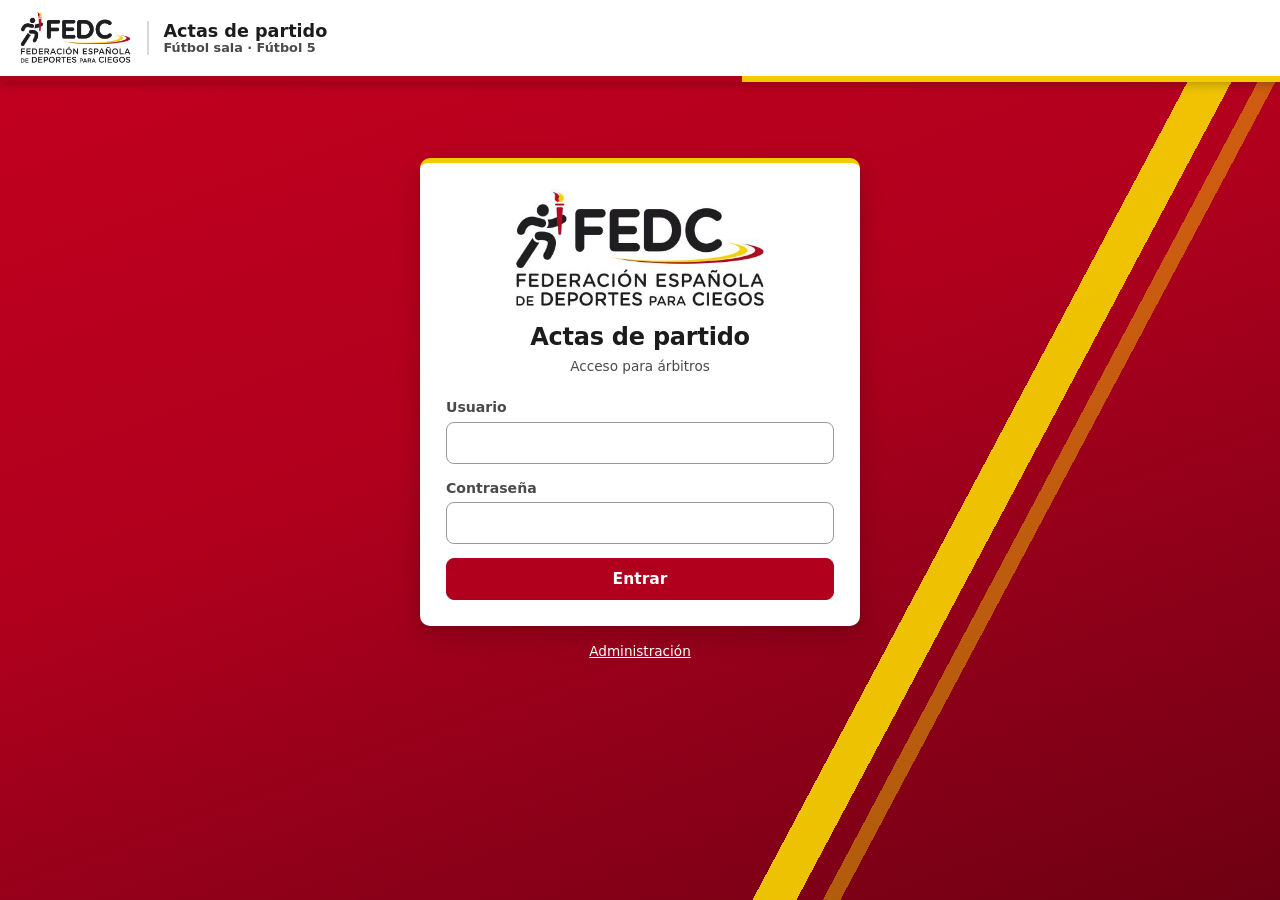
<file: index.html>
<!doctype html>
<html lang="es">
<head>
  <meta charset="utf-8">
  <meta name="viewport" content="width=device-width, initial-scale=1, viewport-fit=cover">
  <meta name="robots" content="noindex, nofollow">
  <meta name="theme-color" content="#b0001e">
  <title>Actas de partido</title>
  <link rel="icon" href="assets/icono.svg" type="image/svg+xml">
  <link rel="manifest" href="manifest.webmanifest">
  <link rel="stylesheet" href="css/estilos.css">
</head>
<body>
  <header class="barra">
    <img class="logo" src="assets/logo.png" alt="FEDC · Federación Española de Deportes para Ciegos">
    <div class="marca"><b>Actas de partido</b><small id="sub-org">Fútbol sala · Fútbol 5</small></div>
    <div class="espacio"></div>
    <div class="usuario" id="usuario-actual" hidden></div>
    <button class="btn btn-peq" id="btn-salir" type="button" hidden>Salir</button>
  </header>
  <main id="app"></main>

  <script src="vendor/pdf-lib.min.js"></script>
  <script src="js/cripto.js"></script>
  <script src="js/comun.js"></script>
  <script src="js/pdf-acta.js"></script>
  <script src="js/app.js"></script>
  <script>
    if ('serviceWorker' in navigator && location.protocol === 'https:') {
      navigator.serviceWorker.register('sw.js').catch(() => {});
    }
  </script>
</body>
</html>
</file>
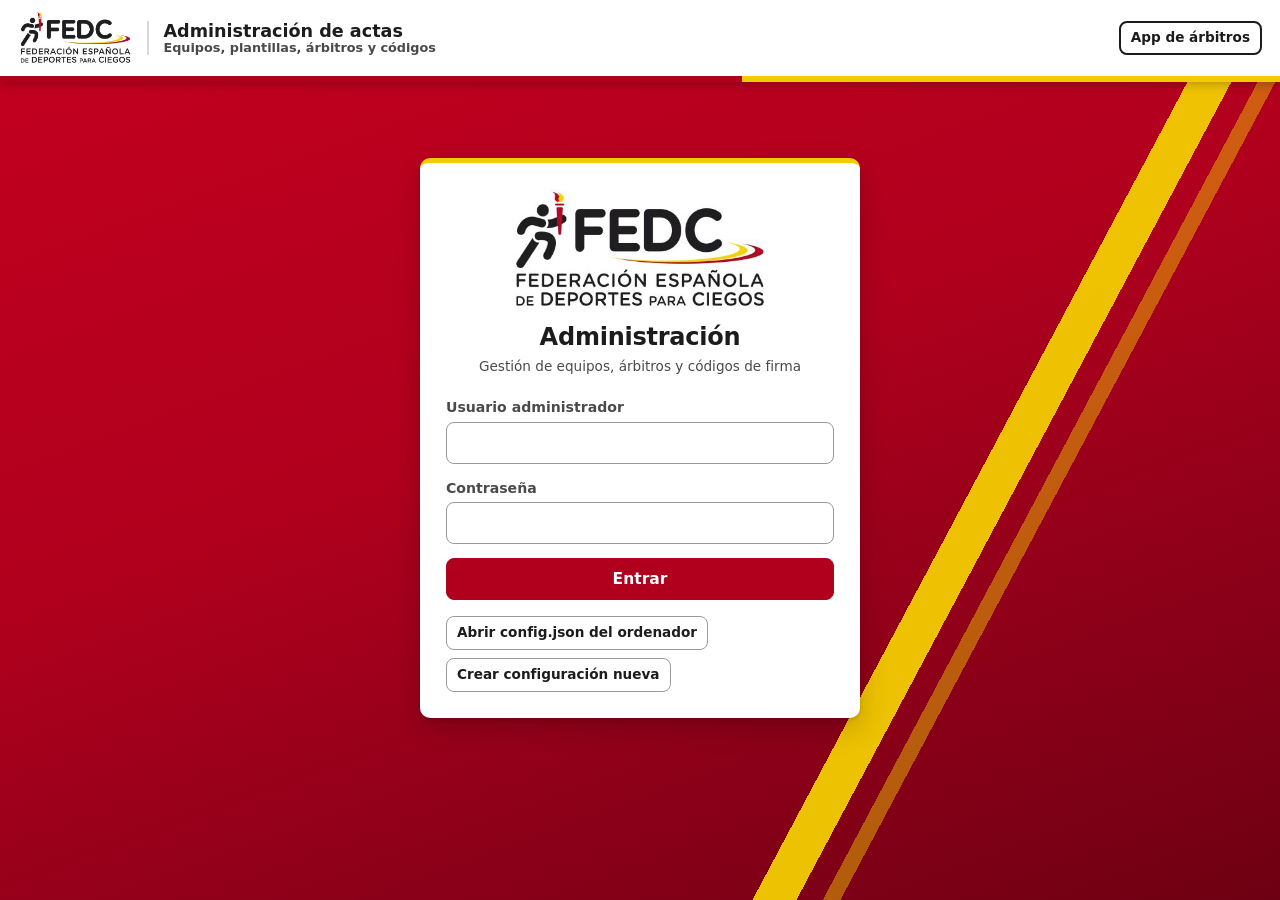
<file: admin.html>
<!doctype html>
<html lang="es">
<head>
  <meta charset="utf-8">
  <meta name="viewport" content="width=device-width, initial-scale=1">
  <meta name="robots" content="noindex, nofollow">
  <title>Administración de actas</title>
  <link rel="icon" href="assets/icono.svg" type="image/svg+xml">
  <link rel="stylesheet" href="css/estilos.css">
</head>
<body>
  <header class="barra">
    <img class="logo" src="assets/logo.png" alt="FEDC · Federación Española de Deportes para Ciegos">
    <div class="marca"><b>Administración de actas</b><small id="sub-org">Equipos, plantillas, árbitros y códigos</small></div>
    <div class="espacio"></div>
    <a class="btn btn-peq" href="./">App de árbitros</a>
  </header>
  <main id="app"></main>

  <script src="js/cripto.js"></script>
  <script src="js/comun.js"></script>
  <script src="js/admin.js"></script>
</body>
</html>
</file>
<file: css/estilos.css>
:root {
  --tinta: #1c1c1c;
  --tinta-suave: #4a4a4a;
  --linea: #d9d9d9;
  --rojo: #b0001e;
  --rojo-osc: #7a0015;
  --amarillo: #f2cc00;
  --fondo: var(--rojo);
  --papel: #ffffff;
  --marca: #1c1c1c;
  --acento: #b0001e;
  --acento-osc: #85001a;
  --alto-barra: 82px;
  --ok: #1f7a4d;
  --ok-fondo: #e3f3ea;
  --alerta: #8a5a00;
  --alerta-fondo: #fff3d6;
  --error: #b3261e;
  --error-fondo: #fde7e5;
  --gris: #eceef2;
  --radio: 10px;
  --sombra: 0 2px 4px rgba(0, 0, 0, 0.12), 0 10px 28px rgba(0, 0, 0, 0.18);
  --mono: ui-monospace, 'SF Mono', Menlo, Consolas, monospace;
  color-scheme: light;
}

* { box-sizing: border-box; }
html { -webkit-text-size-adjust: 100%; }
body {
  margin: 0;
  font-family: system-ui, -apple-system, 'Segoe UI', Roboto, 'Helvetica Neue', Arial, sans-serif;
  font-size: 17px;
  font-weight: 500;
  line-height: 1.45;
  color: var(--tinta);
  min-height: 100vh;
  background-color: var(--rojo);
  background-image:
    linear-gradient(118deg, transparent 0 70%, rgba(242, 204, 0, 0.95) 70% 72.5%, transparent 72.5% 74%, rgba(242, 204, 0, 0.45) 74% 75%, transparent 75%),
    linear-gradient(160deg, #c4001f 0%, var(--rojo) 45%, #6e0013 100%);
  background-attachment: fixed;
}
b, strong { font-weight: 800; }
h1, h2, h3 { line-height: 1.2; margin: 0 0 0.6rem; }
h1, h2, h3 { font-weight: 800; letter-spacing: -0.01em; }
h1 { font-size: 1.5rem; }
h2 { font-size: 1.2rem; }
h3 { font-size: 1.02rem; }
p { margin: 0 0 0.8rem; }
[hidden] { display: none !important; }

/* ---------- Barra superior ---------- */
.barra {
  position: sticky; top: 0; z-index: 20;
  display: flex; align-items: center; gap: 14px;
  min-height: var(--alto-barra);
  padding: 10px 18px 16px;
  background: #fff; color: var(--tinta);
  box-shadow: 0 2px 10px rgba(0, 0, 0, 0.25);
}
.barra::after {
  content: ''; position: absolute; left: 0; right: 0; bottom: 0; height: 6px;
  background: linear-gradient(90deg, var(--rojo) 0 58%, var(--amarillo) 58% 100%);
}
.barra .logo { height: 54px; width: auto; display: block; flex: none; }
.barra .marca { display: flex; flex-direction: column; line-height: 1.15; padding-left: 14px; border-left: 2px solid var(--linea); }
.barra .marca b { font-size: 1.1rem; font-weight: 800; }
.barra .marca small { color: var(--tinta-suave); font-size: 0.8rem; font-weight: 600; }
.barra .espacio { flex: 1; }
.barra .usuario { font-size: 0.9rem; font-weight: 700; text-align: right; }
.barra .btn { background: #fff; color: var(--tinta); border: 2px solid var(--tinta); }
.barra .btn:hover { background: var(--tinta); color: #fff; }
main { max-width: 1040px; margin: 0 auto; padding: 22px 16px 120px; }
main > h1, main > .fila-botones > h1, main > .cabecera-acta, main > .cabecera-acta h1,
main > .ayuda, main > .cabecera-acta .guardado, .login > p.ayuda, .login > p.ayuda a { color: #fff; }
main > .ayuda, main > .cabecera-acta .guardado { opacity: 0.92; font-weight: 600; }
main > .fila-botones .btn-primario { background: var(--amarillo); border-color: var(--amarillo); color: var(--tinta); }
main > .fila-botones .btn-primario:hover { background: #ffd91a; }

/* ---------- Tarjetas y formularios ---------- */
.tarjeta {
  background: var(--papel); border: 0; border-top: 5px solid var(--amarillo);
  border-radius: var(--radio); box-shadow: var(--sombra);
  padding: 18px; margin-bottom: 16px;
}
.tarjeta > h2:first-child, .tarjeta > h3:first-child { margin-top: 0; }
.rejilla { display: grid; gap: 12px 14px; grid-template-columns: repeat(auto-fill, minmax(210px, 1fr)); }
.rejilla .ancho { grid-column: 1 / -1; }
label.campo { display: flex; flex-direction: column; gap: 4px; font-size: 0.88rem; font-weight: 700; color: var(--tinta-suave); }
label.campo > span.req::after { content: ' *'; color: var(--acento); }
input, select, textarea {
  font: inherit; font-weight: 600; color: var(--tinta);
  border: 1.5px solid #9a9a9a; border-radius: 8px;
  padding: 9px 10px; background: #fff; min-height: 42px; width: 100%;
}
textarea { min-height: 110px; resize: vertical; }
input:focus, select:focus, textarea:focus, .btn:focus-visible {
  outline: 3px solid rgba(242, 204, 0, 0.7); outline-offset: 1px; border-color: var(--acento);
}
input[readonly] { background: var(--gris); }
.ayuda { font-size: 0.85rem; color: var(--tinta-suave); font-weight: 500; }

.btn {
  font: inherit; font-weight: 700; font-size: 0.97rem;
  display: inline-flex; align-items: center; justify-content: center; gap: 6px;
  min-height: 42px; padding: 8px 16px; border-radius: 8px;
  border: 1.5px solid #9a9a9a; background: #fff; color: var(--tinta);
  cursor: pointer; text-decoration: none; white-space: nowrap;
}
.btn:hover { background: var(--gris); }
.btn:disabled { opacity: 0.5; cursor: not-allowed; }
.btn-primario { background: var(--acento); border-color: var(--acento); color: #fff; }
.btn-primario:hover { background: var(--acento-osc); }
.btn-oscuro { background: var(--marca); border-color: var(--marca); color: #fff; }
.btn-oscuro:hover { background: #000; }
.btn-peligro { color: var(--error); border-color: #e3b1ad; }
.btn-peligro:hover { background: var(--error-fondo); }
.btn-peq { min-height: 34px; padding: 4px 10px; font-size: 0.85rem; }
.btn-icono { min-width: 38px; padding: 4px 8px; }
.fila-botones { display: flex; flex-wrap: wrap; gap: 8px; align-items: center; }
.fila-botones.derecha { justify-content: flex-end; }

/* ---------- Login ---------- */
.login { max-width: 440px; margin: 6vh auto 0; }
.login .tarjeta { padding: 26px; }
.login .cabecera-login { display: grid; justify-items: center; text-align: center; gap: 6px; margin-bottom: 20px; }
.login .cabecera-login h1 { margin: 6px 0 0; }
.logo-login { width: min(260px, 80%); height: auto; }
.login form { display: grid; gap: 14px; }

/* ---------- Mensajes ---------- */
.nota { border-radius: 8px; padding: 10px 12px; font-size: 0.9rem; margin-bottom: 12px; border: 1px solid transparent; }
.nota-ok { background: var(--ok-fondo); color: var(--ok); border-color: #b7dfc8; }
.nota-alerta { background: var(--alerta-fondo); color: var(--alerta); border-color: #f0d69a; }
.nota-error { background: var(--error-fondo); color: var(--error); border-color: #f1bcb7; }
.nota-info { background: #e8eef8; color: var(--tinta); border-color: #c8d5ea; }

#avisos { position: fixed; bottom: 86px; left: 50%; transform: translateX(-50%); z-index: 100; display: grid; gap: 8px; width: min(92vw, 420px); }
.aviso { background: var(--tinta); font-weight: 600; color: #fff; padding: 10px 14px; border-radius: 8px; box-shadow: var(--sombra); transition: opacity .35s, transform .35s; font-size: 0.92rem; }
.aviso-error { background: var(--error); }
.aviso-alerta { background: var(--alerta); }
.aviso.fuera { opacity: 0; transform: translateY(8px); }

/* ---------- Diálogos ---------- */
dialog.dialogo { border: 0; border-radius: 12px; padding: 20px; width: min(94vw, 480px); box-shadow: 0 20px 60px rgba(0,0,0,.25); color: var(--tinta); }
dialog.dialogo::backdrop { background: rgba(19, 35, 63, 0.45); }
.dialogo-cuerpo { display: grid; gap: 12px; margin-bottom: 16px; }
.dialogo-botones { display: flex; gap: 8px; justify-content: flex-end; flex-wrap: wrap; }

/* ---------- Listado de actas ---------- */
.lista-actas { display: grid; gap: 10px; }
.item-acta {
  display: grid; grid-template-columns: 1fr auto; gap: 4px 12px; align-items: center;
  background: var(--papel); border: 1px solid var(--linea); border-radius: var(--radio); padding: 12px 14px;
}
.item-acta .partido { font-weight: 700; }
.item-acta .meta { font-size: 0.85rem; color: var(--tinta-suave); }
.item-acta .acciones { grid-row: span 2; display: flex; gap: 6px; flex-wrap: wrap; justify-content: flex-end; }
.chip { display: inline-block; font-size: 0.72rem; font-weight: 700; text-transform: uppercase; letter-spacing: .04em; padding: 2px 8px; border-radius: 99px; background: var(--gris); color: var(--tinta-suave); vertical-align: middle; }
.chip-borrador { background: var(--alerta-fondo); color: var(--alerta); }
.chip-cerrada { background: var(--ok-fondo); color: var(--ok); }
.vacio { text-align: center; color: var(--tinta-suave); padding: 28px 10px; }

/* ---------- Editor de acta ---------- */
.pestanas {
  position: sticky; top: var(--alto-barra); z-index: 15;
  display: flex; gap: 6px; overflow-x: auto; scrollbar-width: none;
  background: rgba(110, 0, 19, 0.92); padding: 8px; margin: 10px 0 12px; border-radius: 12px;
}
.pestanas::-webkit-scrollbar { display: none; }
.pestana {
  flex: none; font: inherit; font-weight: 700; font-size: 0.92rem;
  border: 0; background: var(--papel); color: var(--tinta);
  border-radius: 99px; padding: 7px 14px; cursor: pointer; display: inline-flex; align-items: center; gap: 6px;
}
.pestana[aria-selected="true"] { background: var(--tinta); color: #fff; }
.pestana .num { display: inline-grid; place-items: center; width: 22px; height: 22px; border-radius: 50%; background: var(--gris); color: var(--tinta); font-size: .78rem; font-weight: 800; }
.pestana[aria-selected="true"] .num { background: var(--amarillo); color: var(--tinta); }
.pestana .estado-ok { color: var(--ok); }
.pestana[aria-selected="true"] .estado-ok { color: #8fe0b5; }

.cabecera-acta { display: flex; flex-wrap: wrap; gap: 6px 12px; align-items: baseline; margin-bottom: 4px; }
.cabecera-acta h1 { margin: 0; }
.guardado { font-size: 0.8rem; color: var(--tinta-suave); }

/* Filas de jugadores (responsive) */
.jugadores { display: grid; gap: 6px; }
.jug {
  display: grid; align-items: center; gap: 8px;
  padding: 6px 8px; border: 1px solid var(--linea); border-radius: 8px; background: #fff;
}
/* Fase 1: participantes */
.jug.conv { grid-template-columns: 30px 64px 120px minmax(140px, 1.6fr) minmax(110px, 1fr) 36px; }
/* Fase 2: participación, goles y tarjetas */
.jug.juego { grid-template-columns: 44px 52px minmax(160px, 1fr) 118px 118px 52px; }
.jug.cabecera { background: transparent; border: 0; padding-top: 0; padding-bottom: 0; font-size: 0.72rem; font-weight: 800; text-transform: uppercase; letter-spacing: .04em; color: var(--tinta-suave); }
.jug.juego.cabecera > :first-child { text-align: center; }
.jug.no-juega { background: var(--gris); }
.jug.no-juega > :not(.c-juega):not(.c-nombre):not(.c-apellidos) { opacity: 0.35; pointer-events: none; }
.jug.no-juega .c-nombre input, .jug.no-juega .c-apellidos input { color: var(--tinta-suave); }
.jug.no-participa { background: var(--gris); }
.jug.no-participa .c-goles { opacity: 0.3; pointer-events: none; }
.jug.no-participa .c-persona b { color: var(--tinta-suave); text-decoration: line-through; text-decoration-thickness: 1.5px; }
.jug.portero { border-left: 4px solid #8a8a8a; }
.jug input, .jug select { min-height: 36px; padding: 5px 7px; }
.jug .c-dorsal input { text-align: center; font-weight: 800; }
.jug .c-juega { display: grid; place-items: center; }
.jug .c-juega input { width: 24px; height: 24px; min-height: 0; accent-color: var(--acento); }
.jug .dorsal { display: inline-grid; place-items: center; min-width: 40px; height: 36px; padding: 0 6px; border-radius: 8px; background: var(--tinta); color: #fff; font-weight: 800; font-size: 1.05rem; }
.jug .c-persona { display: grid; line-height: 1.2; min-width: 0; }
.jug .c-persona b { overflow: hidden; text-overflow: ellipsis; white-space: nowrap; }
.jug .c-persona small { font-size: .78rem; color: var(--tinta-suave); font-weight: 600; }
.contador { display: inline-flex; align-items: center; border: 1.5px solid #9a9a9a; border-radius: 8px; overflow: hidden; height: 36px; }
.contador button { border: 0; background: var(--gris); width: 34px; height: 100%; font-size: 1.1rem; font-weight: 800; cursor: pointer; color: var(--tinta); }
.contador button:active { background: #dde1e8; }
.contador output { min-width: 40px; text-align: center; font-weight: 800; font-variant-numeric: tabular-nums; }
.contador.amarilla output { color: #8a6d00; }
.contador.pp { height: 46px; }
.contador.pp button { width: 46px; font-size: 1.3rem; }
.contador.pp output { min-width: 52px; font-size: 1.3rem; }
.fila-pp { display: flex; gap: 16px; align-items: center; justify-content: space-between; flex-wrap: wrap; }
.toggle-roja { width: 44px; height: 36px; border-radius: 8px; border: 1.5px solid #9a9a9a; background: #fff; cursor: pointer; font-weight: 800; color: var(--tinta-suave); }
.toggle-roja[aria-pressed="true"] { background: var(--acento); border-color: var(--acento); color: #fff; }
/* Motivos de amonestación */
.motivos { display: grid; gap: 6px; }
.jug .c-motivos { grid-column: 1 / -1; padding: 2px 0 2px 52px; }
.motivo { display: grid; grid-template-columns: 104px 1fr; align-items: center; gap: 8px; }
.motivo input { min-height: 38px; border-width: 2px; }
.motivo-amarilla input { border-color: #d8b200; background: #fffbe6; }
.motivo-roja input { border-color: var(--acento); background: #fff1f3; }
.etq-tarjeta { display: inline-flex; align-items: center; gap: 6px; font-size: .8rem; font-weight: 800; color: var(--tinta); }
.etq-tarjeta::before { content: ''; width: 12px; height: 16px; border-radius: 2px; background: var(--amarillo); box-shadow: 0 0 0 1px rgba(0,0,0,.25); flex: none; }
.motivo-roja .etq-tarjeta::before { background: var(--acento); }
.etq-movil { display: none; font-size: 0.7rem; font-weight: 800; color: var(--tinta-suave); text-transform: uppercase; }

/* Selector de fases */
.fases { display: grid; grid-template-columns: 1fr 1fr; gap: 10px; margin: 14px 0 2px; }
.fase {
  display: flex; align-items: center; gap: 12px; text-align: left; cursor: pointer;
  font: inherit; color: #fff; background: rgba(0, 0, 0, 0.22);
  border: 2px solid rgba(255, 255, 255, 0.35); border-radius: 12px; padding: 10px 14px;
}
.fase:hover { background: rgba(0, 0, 0, 0.32); }
.fase b { display: block; font-size: 1.02rem; font-weight: 800; }
.fase small { display: block; font-size: .82rem; font-weight: 600; opacity: .9; }
.fase .n { flex: none; display: grid; place-items: center; width: 32px; height: 32px; border-radius: 50%; background: rgba(255,255,255,.2); font-weight: 800; }
.fase.activa { background: #fff; color: var(--tinta); border-color: var(--amarillo); cursor: default; }
.fase.activa .n { background: var(--amarillo); color: var(--tinta); }
.fase.hecha .n { background: var(--amarillo); color: var(--tinta); }

@media (max-width: 860px) {
  .jug.cabecera { display: none; }
  .jug.conv {
    grid-template-columns: 30px 64px 1fr 1fr 36px;
    grid-template-areas:
      "juega dorsal apellidos nombre borrar"
      "juega pos pos . .";
  }
  .jug.juego {
    grid-template-columns: 40px 52px 1fr auto auto 48px;
    grid-template-areas: "juega dorsal persona goles amarillas roja";
  }
  .jug .c-juega { grid-area: juega; }
  .jug .c-dorsal { grid-area: dorsal; }
  .jug .c-apellidos { grid-area: apellidos; }
  .jug .c-nombre { grid-area: nombre; }
  .jug .c-pos { grid-area: pos; }
  .jug .c-persona { grid-area: persona; }
  .jug .c-goles { grid-area: goles; }
  .jug .c-amarillas { grid-area: amarillas; }
  .jug .c-roja { grid-area: roja; justify-self: end; }
  .jug .c-borrar { grid-area: borrar; }
  .etq-movil { display: block; }
  .jug .c-goles, .jug .c-amarillas { display: flex; align-items: center; gap: 6px; }
}
@media (max-width: 640px) {
  .jug .c-motivos { padding-left: 0; }
  .motivo { grid-template-columns: 1fr; gap: 3px; }
  .jug .c-persona b { white-space: normal; }
  .jug.juego {
    grid-template-columns: 36px 48px 1fr 1fr 48px;
    grid-template-areas:
      "juega dorsal persona persona roja"
      "juega goles goles amarillas amarillas";
  }
}
@media (max-width: 560px) {
  :root { --alto-barra: 66px; }
  .barra { gap: 10px; padding: 8px 12px 14px; }
  .barra .logo { height: 42px; }
  .barra .marca { padding-left: 10px; }
  .barra .marca b { font-size: 0.95rem; }
  .barra .marca small, .barra .usuario { display: none; }
  .fases { gap: 6px; }
  .fase { padding: 8px 10px; gap: 8px; }
  .fase small { display: none; }
  .fase .n { width: 26px; height: 26px; }
  .jug.conv {
    grid-template-columns: 26px 64px 1fr 36px;
    grid-template-areas:
      "juega dorsal apellidos borrar"
      "juega pos nombre nombre";
  }
  .contador button { width: 32px; }
  .contador output { min-width: 30px; }
}

.staff { display: grid; gap: 10px; grid-template-columns: repeat(auto-fill, minmax(240px, 1fr)); }
.staff .persona { border: 1px solid var(--linea); border-radius: 8px; padding: 10px; display: grid; gap: 8px; }
.staff .persona h3 { margin: 0; font-size: .85rem; text-transform: uppercase; letter-spacing: .04em; color: var(--tinta-suave); }
.staff .persona .fila { display: grid; grid-template-columns: 1fr 1fr; gap: 8px; }
.staff .persona .tarjetas { display: flex; gap: 8px; align-items: center; }

/* Faltas acumuladas */
.faltas { display: grid; gap: 10px; grid-template-columns: repeat(auto-fill, minmax(260px, 1fr)); }
.faltas .parte { border: 1px solid var(--linea); border-radius: 8px; padding: 10px; }
.faltas .parte b { display: block; font-size: .8rem; text-transform: uppercase; letter-spacing: .04em; color: var(--tinta-suave); margin-bottom: 6px; }
.casillas { display: flex; gap: 6px; }
.casilla { width: 38px; height: 38px; border-radius: 8px; border: 1px solid #b9c1cf; background: #fff; cursor: pointer; font-weight: 700; color: var(--tinta-suave); font-size: .8rem; }
.casilla.marcada { background: var(--marca); border-color: var(--marca); color: #fff; }
.casilla.dp.marcada { background: var(--acento); border-color: var(--acento); }

/* Marcador */
.marcador { display: grid; grid-template-columns: 1fr auto 1fr; gap: 12px; align-items: center; text-align: center; }
.marcador .equipo-nombre { font-weight: 700; font-size: .95rem; min-height: 2.4em; display: grid; place-items: center; }
.marcador input { font-size: 2rem; font-weight: 800; text-align: center; max-width: 110px; margin: 0 auto; min-height: 60px; }
.marcador .guion { font-size: 2rem; font-weight: 800; color: var(--tinta-suave); }

/* Firmas */
.firmas { display: grid; gap: 12px; grid-template-columns: repeat(auto-fill, minmax(300px, 1fr)); }
.firma { border: 1px solid var(--linea); border-radius: 10px; padding: 14px; display: grid; gap: 10px; }
.firma.firmada { border-color: #9fd2b5; background: var(--ok-fondo); }
.firma.sin-firma { border-color: #f0d69a; background: var(--alerta-fondo); }
.firma .titulo-firma { display: flex; justify-content: space-between; gap: 8px; align-items: baseline; }
.firma .titulo-firma small { color: var(--tinta-suave); }
.firma .estado { font-weight: 700; }
.firma form { display: flex; gap: 8px; }
.firma form input { font-family: var(--mono); letter-spacing: .25em; text-transform: uppercase; font-size: 1.1rem; }

.resumen-cierre dl { display: grid; grid-template-columns: max-content 1fr; gap: 4px 14px; margin: 0; font-size: .92rem; }
.resumen-cierre dt { color: var(--tinta-suave); }
.resumen-cierre dd { margin: 0; font-weight: 600; }

.pie-acta {
  position: fixed; left: 0; right: 0; bottom: 0; z-index: 18;
  background: rgba(255,255,255,0.97); border-top: 5px solid var(--amarillo);
  padding: 10px 16px calc(10px + env(safe-area-inset-bottom));
}
.pie-acta .contenido { max-width: 1040px; margin: 0 auto; display: flex; gap: 8px; justify-content: space-between; flex-wrap: wrap; }

/* ---------- Administración ---------- */
.adm-equipos { display: grid; gap: 8px; }
.adm-equipo { display: flex; justify-content: space-between; gap: 10px; align-items: center; padding: 10px 12px; border: 1px solid var(--linea); border-radius: 8px; background: #fff; }
.adm-equipo .datos { display: grid; }
.adm-equipo .datos small { color: var(--tinta-suave); }
.tabla { width: 100%; border-collapse: collapse; font-size: .92rem; }
.tabla th, .tabla td { text-align: left; padding: 6px; border-bottom: 1px solid var(--linea); vertical-align: middle; }
.tabla th { font-size: .75rem; text-transform: uppercase; letter-spacing: .04em; color: var(--tinta-suave); }
.tabla input, .tabla select { min-height: 34px; padding: 4px 6px; }
.tabla td.dorsal input { width: 64px; text-align: center; }
.codigo-grande { font-family: var(--mono); font-size: 1.8rem; font-weight: 800; letter-spacing: .25em; text-align: center; padding: 12px; background: var(--gris); border-radius: 8px; user-select: all; }
.desplazable { overflow-x: auto; }
.cambios-pendientes { position: sticky; bottom: 0; }
</file>
